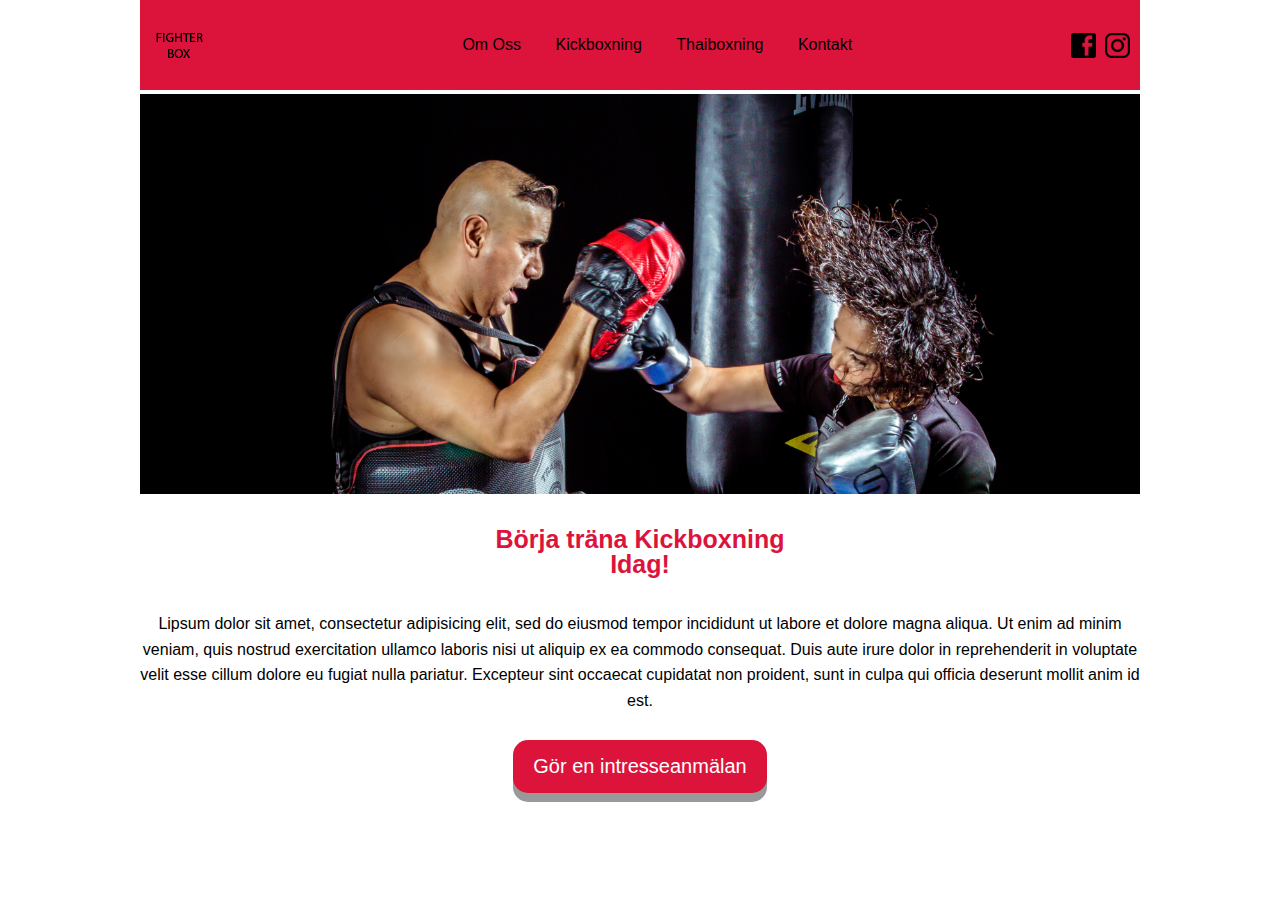
<file: kickboxning.html>
<!doctype html>
<html class="no-js" lang="sv-se">

<head>
  <meta charset="utf-8">
  <title>Fight Box</title>
  <meta name="description" content="">
  <meta name="viewport" content="width=device-width, initial-scale=1">

  <link rel="manifest" href="site.webmanifest">
  <link rel="apple-touch-icon" href="icon.png">
  <!-- Place favicon.ico in the root directory -->

  <link rel="stylesheet" href="css/normalize.css">
  <link rel="stylesheet" href="css/main.css">

  <meta name="theme-color" content="#fafafa">
</head>

<body>
   <div class="content ">
    
      <header roll="banderoll">
        <a href="index.html" title="Fight Center" roll="Tryck här för att komma till startsidan"class="logotype">
          <img src="img/logotype.png" alt="Fight box logotype" />
        </a>

        <nav class="main-menu" roll="navigeringsmeny">
          <ul class="main-menu-list">
            <li><a href="omoss.html" title="Om oss" roll="Klicka här för att få mer information om oss">Om Oss</a></li>
            <li><a href="kickboxning.html" title="kickboxning" Roll="Den sidan är aktiv just nu. Här hittar du informationom kickboxning.">Kickboxning</a></li>
            <li><a href="thaiboxning.html" title="Thaiboxning" roll="Klicka här för att få mer information om thaiboxning">Thaiboxning</a></li>
            <li><a href="kontakt.html" title="kontakt" roll="Klicka här för att komma i kontakt med oss.">Kontakt</a></li>
          </ul>
        </nav>

        <ul class="social-media">
          <li><a href="https://www.facebook.com" roll="Här kommer du till vår facebook sida">
                      <img src="img/facebook.png" alt="facebook logotype">
          </a></li>
          <li><a href="https://instagram.com" roll="Här kommer du till vår instagram.">
            <img src="img/instagram.png" alt="instagram logotype">
          </a></li>
        </ul>

          <!-- NAVBAR MENYER-->



         <div class="topnav">
            <!--<a href="index.html" class="active">LOGO</a>-->
             <div id="myLinks">
            <a href="omoss.html" title="om oss">Om Oss</a>
            <a href="kickboxning.html" title="kickboxning">kickboxning</a>
            <a href="thaiboxning.html" title="thaiboxning">thaiboxning</a>
            <a href="Kontakt.html" title="Kontakt">Kontakta oss</a>
             </div>
             <a href="javascript:void(0);" class="icon" onclick="myFunction()">
              <i class="fa fa-bars"></i>
           </a>
          </div>
        
              <script>
                  function myFunction() {
                    var x = document.getElementById("myLinks");
                    if (x.style.display === "block") {
                      x.style.display = "none";
                    } else {
                      x.style.display = "block";
                    }
                  }
              </script>

      </header>

            <section class="hero-kick">
               <img src="img/h-company.jpg" alt="En man och en kvinna tränar kickboxning." Roll="Bild på en man och en kvinna som tränar kickboxning">
            </section>

            <div class="kick-info">
               <h4>Börja träna Kickboxning <br>
                   Idag!</h4>
               <p> Lipsum dolor sit amet, consectetur adipisicing elit, sed do eiusmod
               tempor incididunt ut labore et dolore magna aliqua. Ut enim ad minim veniam,
               quis nostrud exercitation ullamco laboris nisi ut aliquip ex ea commodo
               consequat. Duis aute irure dolor in reprehenderit in voluptate velit esse
               cillum dolore eu fugiat nulla pariatur. Excepteur sint occaecat cupidatat non
               proident, sunt in culpa qui officia deserunt mollit anim id est.</p>

               <button class="intresse" Roll="Klicka här för att göra en intressanmälan till att börja träna kickboxning">Gör en intresseanmälan</button>
            </div>

    </div>  

   
</body>
</html>
</file>
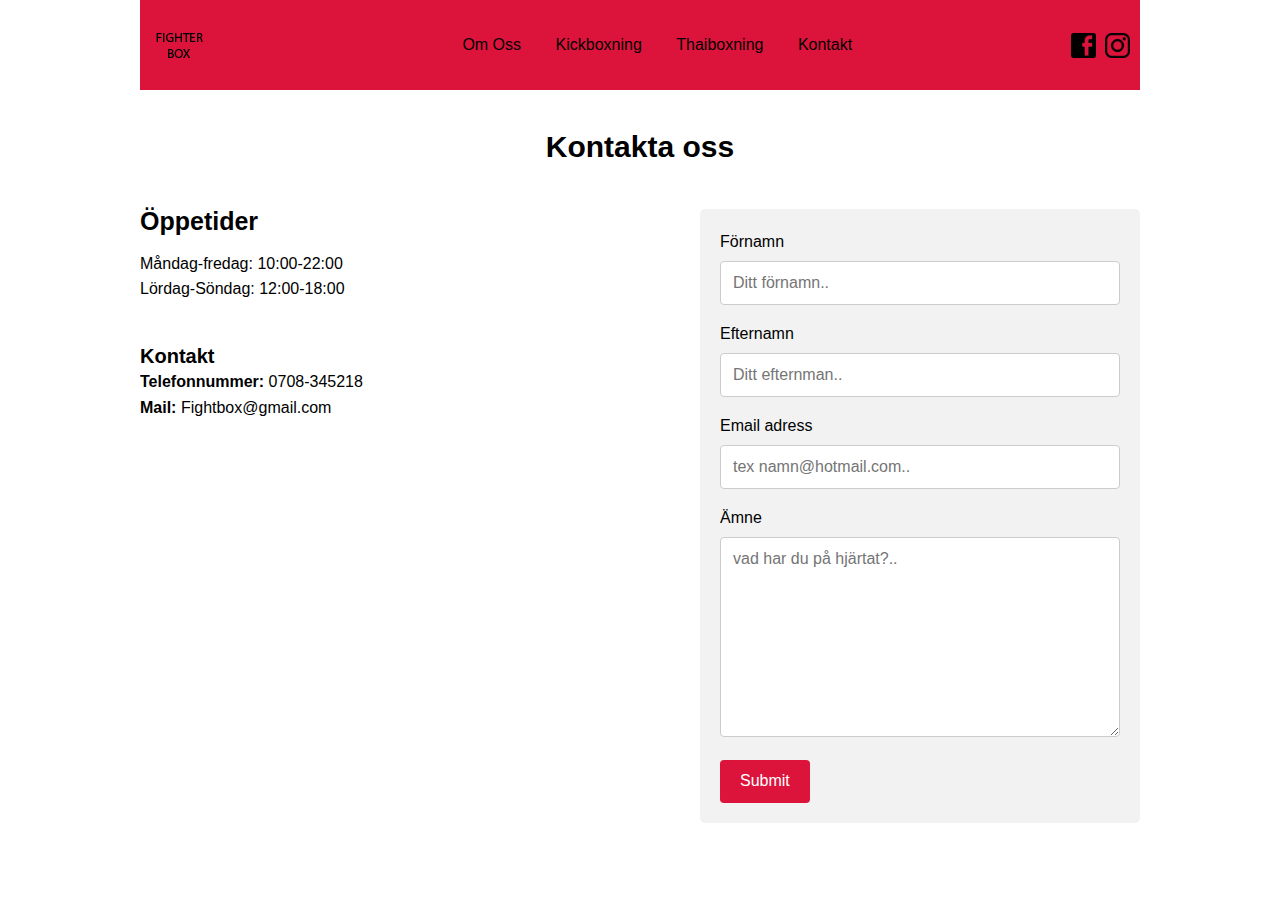
<file: kontakt.html>
<!doctype html>
<html class="no-js" lang="sv-se">

<head>
  <meta charset="utf-8">
  <title>Fight Box</title>
  <meta name="description" content="">
  <meta name="viewport" content="width=device-width, initial-scale=1">

  <link rel="manifest" href="site.webmanifest">
  <link rel="apple-touch-icon" href="icon.png">
  <!-- Place favicon.ico in the root directory -->

  <link rel="stylesheet" href="css/normalize.css">
  <link rel="stylesheet" href="css/main.css">

  <meta name="theme-color" content="#fafafa">
</head>

<body>
   <div class="content ">
    
      <header>
        <a href="index.html" title="Fight Center" roll="knapp till indexsidan" class="logotype">
          <img src="img/logotype.png" alt="Fight box logotype" />
        </a>

        <nav class="main-menu">
          <ul class="main-menu-list">
            <li><a href="omoss.html" title="Om oss" roll="Klicka här för att få mer information om oss">Om Oss</a></li>
            <li><a href="kickboxning.html" title="kickboxning" roll="Klicka här för att få mer informationom kickboxning">Kickboxning</a></li>
            <li><a href="thaiboxning.html" title="Thaiboxning" roll="Klicka här för att få mer information om thaiboxning">Thaiboxning</a></li>
            <li><a href="kontakt.html" title="kontakt" Roll="Denna sidan är just nu aktiv och här finner du information om hur du kan kontakta oss">Kontakt</a></li>
          </ul>
        </nav>

        <ul class="social-media">
          <li><a href="https://www.facebook.com" roll="Här kommer du till vår facebook sida">
                      <img src="img/facebook.png" alt="facebook logotype">
          </a></li>
          <li><a href="https://instagram.com" roll="Här kommer du till vår instagram.">
            <img src="img/instagram.png" alt="instagram logotype">
          </a></li>
        </ul>

          <!-- NAVBAR MENYER-->



         <div class="topnav">
            <!--<a href="index.html" class="active">LOGO</a>-->
             <div id="myLinks">
            <a href="omoss.html" title="om oss">Om Oss</a>
            <a href="kickboxning.html" title="kickboxning">kickboxning</a>
            <a href="thaiboxning.html" title="thaiboxning">thaiboxning</a>
            <a href="Kontakt.html" title="Kontakt">Kontakta oss</a>
             </div>
             <a href="javascript:void(0);" class="icon" onclick="myFunction()">
              <i class="fa fa-bars"></i>
           </a>
          </div>
        
              <script>
                  function myFunction() {
                    var x = document.getElementById("myLinks");
                    if (x.style.display === "block") {
                      x.style.display = "none";
                    } else {
                      x.style.display = "block";
                    }
                  }
              </script>

      </header>
                 <section class="s-kontakt"> 
                  <div class="form-rubrik">
                 <h3>Kontakta oss</h3>
              </div>

              <div class="information-kontakt">
              
              
                 <h4>Öppetider</h4>
                 <p>Måndag-fredag:    10:00-22:00 <br>
                    Lördag-Söndag:    12:00-18:00 <br>
                    <br>
                    <h5>Kontakt</h5>
                    <b>Telefonnummer:</b> 0708-345218 <br>
                    <b>Mail:</b> Fightbox@gmail.com
                 </p>
              </div>

         <div class="container" Roll="Kontakt formulär">
            <form action="/action_page.php">
               <label for="fname" Roll="Skriv in ditt förnamn">Förnamn</label>
               <input type="text" id="fname" name="firstname" placeholder="Ditt förnamn..">

               <label for="lname" Roll="Skriv in ditt efternamn">Efternamn</label>
               <input type="text" id="lname" name="lastname" placeholder="Ditt efternman..">

               <label for="mail" Roll="Skriv in din mail">Email adress</label>
               <input type="text" id="email" name="mail" placeholder="tex namn@hotmail.com..">

                <label for="subject" roll="Skriv ditt ämen">Ämne</label>
               <textarea id="subject" name="subject" placeholder="vad har du på hjärtat?.." style="height:200px"></textarea>

               <input type="submit" value="Submit" Roll="Klicka här för att skicka in din fråga.">
            </form>
         </div>

         </section>


    </div>  

   
</body>
</html>
</file>
<file: css/main.css>
/*! HTML5 Boilerplate v7.2.0 | MIT License | https://html5boilerplate.com/ */

/* main.css 2.0.0 | MIT License | https://github.com/h5bp/main.css#readme */
/*
 * What follows is the result of much research on cross-browser styling.
 * Credit left inline and big thanks to Nicolas Gallagher, Jonathan Neal,
 * Kroc Camen, and the H5BP dev community and team.
 */

/* ==========================================================================
   Base styles: opinionated defaults
   ========================================================================== */

html {
  color: #222;
  font-size: 1em;
  line-height: 1.4;
}

/*
 * Remove text-shadow in selection highlight:
 * https://twitter.com/miketaylr/status/12228805301
 *
 * Vendor-prefixed and regular ::selection selectors cannot be combined:
 * https://stackoverflow.com/a/16982510/7133471
 *
 * Customize the background color to match your design.
 */

::-moz-selection {
  background: #b3d4fc;
  text-shadow: none;
}

::selection {
  background: #b3d4fc;
  text-shadow: none;
}

/*
 * A better looking default horizontal rule
 */

hr {
  display: block;
  height: 1px;
  border: 0;
  border-top: 1px solid #ccc;
  margin: 1em 0;
  padding: 0;
}

/*
 * Remove the gap between audio, canvas, iframes,
 * images, videos and the bottom of their containers:
 * https://github.com/h5bp/html5-boilerplate/issues/440
 */

audio,
canvas,
iframe,
img,
svg,
video {
  vertical-align: middle;
}

/*
 * Remove default fieldset styles.
 */

fieldset {
  border: 0;
  margin: 0;
  padding: 0;
}

/*
 * Allow only vertical resizing of textareas.
 */

textarea {
  resize: vertical;
}

/* ==========================================================================
   Browser Upgrade Prompt
   ========================================================================== */

.browserupgrade {
  margin: 0.2em 0;
  background: #ccc;
  color: #000;
  padding: 0.2em 0;
}

/* ==========================================================================
   Author's custom styles
   ========================================================================== */

/* ==========================================================================
   Helper classes
   ========================================================================== */

/*
 * Hide visually and from screen readers
 */

.hidden {
  display: none !important;
}

/*
* Hide only visually, but have it available for screen readers:
* https://snook.ca/archives/html_and_css/hiding-content-for-accessibility
*
* 1. For long content, line feeds are not interpreted as spaces and small width
*    causes content to wrap 1 word per line:
*    https://medium.com/@jessebeach/beware-smushed-off-screen-accessible-text-5952a4c2cbfe
*/

.sr-only {
  border: 0;
  clip: rect(0, 0, 0, 0);
  height: 1px;
  margin: -1px;
  overflow: hidden;
  padding: 0;
  position: absolute;
  white-space: nowrap;
  width: 1px;
  /* 1 */
}

/*
* Extends the .sr-only class to allow the element
* to be focusable when navigated to via the keyboard:
* https://www.drupal.org/node/897638
*/

.sr-only.focusable:active,
.sr-only.focusable:focus {
  clip: auto;
  height: auto;
  margin: 0;
  overflow: visible;
  position: static;
  white-space: inherit;
  width: auto;
}

/*
* Hide visually and from screen readers, but maintain layout
*/

.invisible {
  visibility: hidden;
}

/*
* Clearfix: contain floats
*
* For modern browsers
* 1. The space content is one way to avoid an Opera bug when the
*    `contenteditable` attribute is included anywhere else in the document.
*    Otherwise it causes space to appear at the top and bottom of elements
*    that receive the `clearfix` class.
* 2. The use of `table` rather than `block` is only necessary if using
*    `:before` to contain the top-margins of child elements.
*/

.clearfix:before,
.clearfix:after {
  content: " ";
  /* 1 */
  display: table;
  /* 2 */
}

.clearfix:after {
  clear: both;
}



/* min CSS*/

body{
  background-color: #fff;
  color: #000;
  font-family: sans-serif, 'PT Sans Narrow';
  font-size: 16px;
  line-height: 1.6em;
  margin: 0;
  width: 100%

}

img {
  
  width: 100%;
  height:auto;
}

.content{
  max-width: 1000px;
  width: 92%;
  margin:0 auto;
}

header {
  background-color: #333333;
}
/**
Typhografi
**/

h1,h2,h3,h4{
  font-family: sans-serif, 'PT Sans Narrow';
}

h1{
  font-size: 50px;
  line-height: 1.2;
}

h2{
  font-size: 40px;
}

h3{
  font-size: 30px;
}

h4{
  font-size: 25px;
}

h5{
  font-size: 20px;
}

header{
  align-items: center; 
  display: flex;
  justify-content: space-between;
  background-color: #DC143C;
  color: #000;
  padding: 16px 10px;
  margin: 0 0 4px 0;
}

 
.logotype{
  max-width: 150px;
  height: auto;
  background-color: #DC143C; 
}

.main-menu{
  text-align: center;
  margin: 0;
  padding: 0;
}

.main-menu-list li{
   display: inline-block;
   list-style: none;
}

.main-menu-list a{
  text-decoration: none;
  color: #000;
  padding: 10px 15px;
}

.main-menu-list li a:hover{
  color: #fff;
}

.social-media {
  margin: 0;
  padding:0;
}

.social-media li{
  display: inline-block;
  list-style: none;
  max-width: 25px;
  margin: 0px 0px 0px 5px;
}

.social-media a{
  display: block;
  text-decoration: none;
  color: #000;

}

.topnav{
  display: none;
}

/*
*
*/

section{
  width: 100%;
  overflow: hidden;
}

.hero{
  width: 100%
  height:auto;
  max-height: 400px;
  position: relative;
  margin-top: 20px;
}

.hero h1{
  position: absolute;
  top: 50%;
  left: 50%;
  transform: translate(-50%, -50%);
  color: #fff;
}

.boxes{
 margin: 30px 0;
}

.boxes .box{
  float: left;
  width: 32%;
  margin:0 2% 2% 0;
  text-align: center;
}

.boxes .box:nth-child(3n+3){
  margin: 0 0 2% 0;
}

.box a{
  text-decoration: none;
  color: inherit;
}




/*
*
*/

/* KICKBOXNING:HTML*/

.hero-kick{
  width: 100%
  height:auto;
  max-height: 400px;
  position: relative;
}

.kick-info{
  text-align: center;
}

.kick-info h4{
  color: #DC143C; 
}

.intresse {
  display: inline-block;
 
  margin: 10px 0;
  padding: 15px 20px;
  font-size: 20px;
  text-align: center;

  cursor: pointer;
  outline: none;

  color: #fff;
  background-color:#DC143C;
  box-shadow: 0 9px #999;

  border: none;
  border-radius: 15px;
}

.intresse:hover 
{background-color: #3e8e41}

.intresse:active {
  background-color: #3e8e41;
  box-shadow: 0 5px #666;
  transform: translateY(4px);
}


/* KONTAKT.HTML!!!!!!!!! */

.s-kontakt{
  padding-top: 10px;
}

.form-rubrik{
  text-align: center;
  width: 100%;
  margin-bottom: 20px;
  float: left;
}

.information-kontakt{
  float: left;
  width: 50%;

}

.information-kontakt h4, 
.information-kontakt h5{
  margin: 0;
}



.container{
  max-width: 40%;
  float: right;
  margin-top: 0px;
}

.form-rubrik {
  text-align: center;
}

input[type=text], select, textarea {
  width: 100%;
  padding: 12px;
  border: 1px solid #ccc;
  border-radius: 4px;
  box-sizing: border-box;
  margin-top: 6px;
  margin-bottom: 16px;
  resize: vertical;
}

input[type=submit] {
  background-color: #DC143C;
  color: white;
  padding: 12px 20px;
  border: none;
  border-radius: 4px;
  cursor: pointer;
}

input[type=submit]:hover {
  background-color: #45a049;
}

.container {
  border-radius: 5px;
  background-color: #f2f2f2;
  padding: 20px;
}


/*

  OMOSS.HTML

*/

.holder{
 margin: 20px 0;
}

.holder .mini{
  display: flex;
    border-bottom: solid 1px #eee;
    padding-bottom: 10px;
    width: 100%;
    margin:0 0 20px 0; 
}

.holder .mini:nth-child(2n+2){
  flex-direction: row-reverse;
}

.holder .mini .mini-pic{
  float: left;
  width: 40%;
  margin: 0 5% 0 0;
}



.holder .mini .mini-inner{
  text-align: center;
  float: left;
  width: 55%;
}


@media all and (max-width: 768px){
  .boxes .box{
    width: 100%;
    margin:0 0 10px 0;

  }

  .holder .mini{
    display: block;
    width: 100%;
    margin: 0 0 10px 0;
  }

  .holder .mini .mini-inner{
    width: 100%;
    margin: 0 0 10px 0;
  }

  .holder .mini .mini-pic{
    width: 100%;

  }

  h1{
    font-size: 30px;
  }

  h2{
    font-size: 25px;
  }

  h3{
    font-size: 20px;
  }

  

  .main-menu{
    display: none;
  }
  
  .social-media{
    display: none;
  }


  .topnav {
  display: block;
  overflow: hidden;
  background-color: #333;
  position: relative;
}

.topnav #myLinks {
  display: none;
}

.topnav a {
  color: white;
  padding: 14px 16px;
  text-decoration: none;
  font-size: 17px;
  display: block;

}

/*.topnav a.icon {
  background: black;
  display: block;
  position: absolute;
  right: 0;
  top: 0;
}*/

.topnav a:hover {
  background-color: #ddd;
  color: black;
}



}



/* ==========================================================================
   EXAMPLE Media Queries for Responsive Design.
   These examples override the primary ('mobile first') styles.
   Modify as content requires.
   ========================================================================== */

@media only screen and (min-width: 35em) {
  /* Style adjustments for viewports that meet the condition */
}

@media print,
  (-webkit-min-device-pixel-ratio: 1.25),
  (min-resolution: 1.25dppx),
  (min-resolution: 120dpi) {
  /* Style adjustments for high resolution devices */
}

/* ==========================================================================
   Print styles.
   Inlined to avoid the additional HTTP request:
   https://www.phpied.com/delay-loading-your-print-css/
   ========================================================================== */

@media print {
  *,
  *:before,
  *:after {
    background: transparent !important;
    color: #000 !important;
    /* Black prints faster */
    -webkit-box-shadow: none !important;
    box-shadow: none !important;
    text-shadow: none !important;
  }
  a,
  a:visited {
    text-decoration: underline;
  }
  a[href]:after {
    content: " (" attr(href) ")";
  }
  abbr[title]:after {
    content: " (" attr(title) ")";
  }
  /*
     * Don't show links that are fragment identifiers,
     * or use the `javascript:` pseudo protocol
     */
  a[href^="#"]:after,
  a[href^="javascript:"]:after {
    content: "";
  }
  pre {
    white-space: pre-wrap !important;
  }
  pre,
  blockquote {
    border: 1px solid #999;
    page-break-inside: avoid;
  }
  /*
     * Printing Tables:
     * https://web.archive.org/web/20180815150934/http://css-discuss.incutio.com/wiki/Printing_Tables
     */
  thead {
    display: table-header-group;
  }
  tr,
  img {
    page-break-inside: avoid;
  }
  p,
  h2,
  h3 {
    orphans: 3;
    widows: 3;
  }
  h2,
  h3 {
    page-break-after: avoid;
  }
}
</file>
